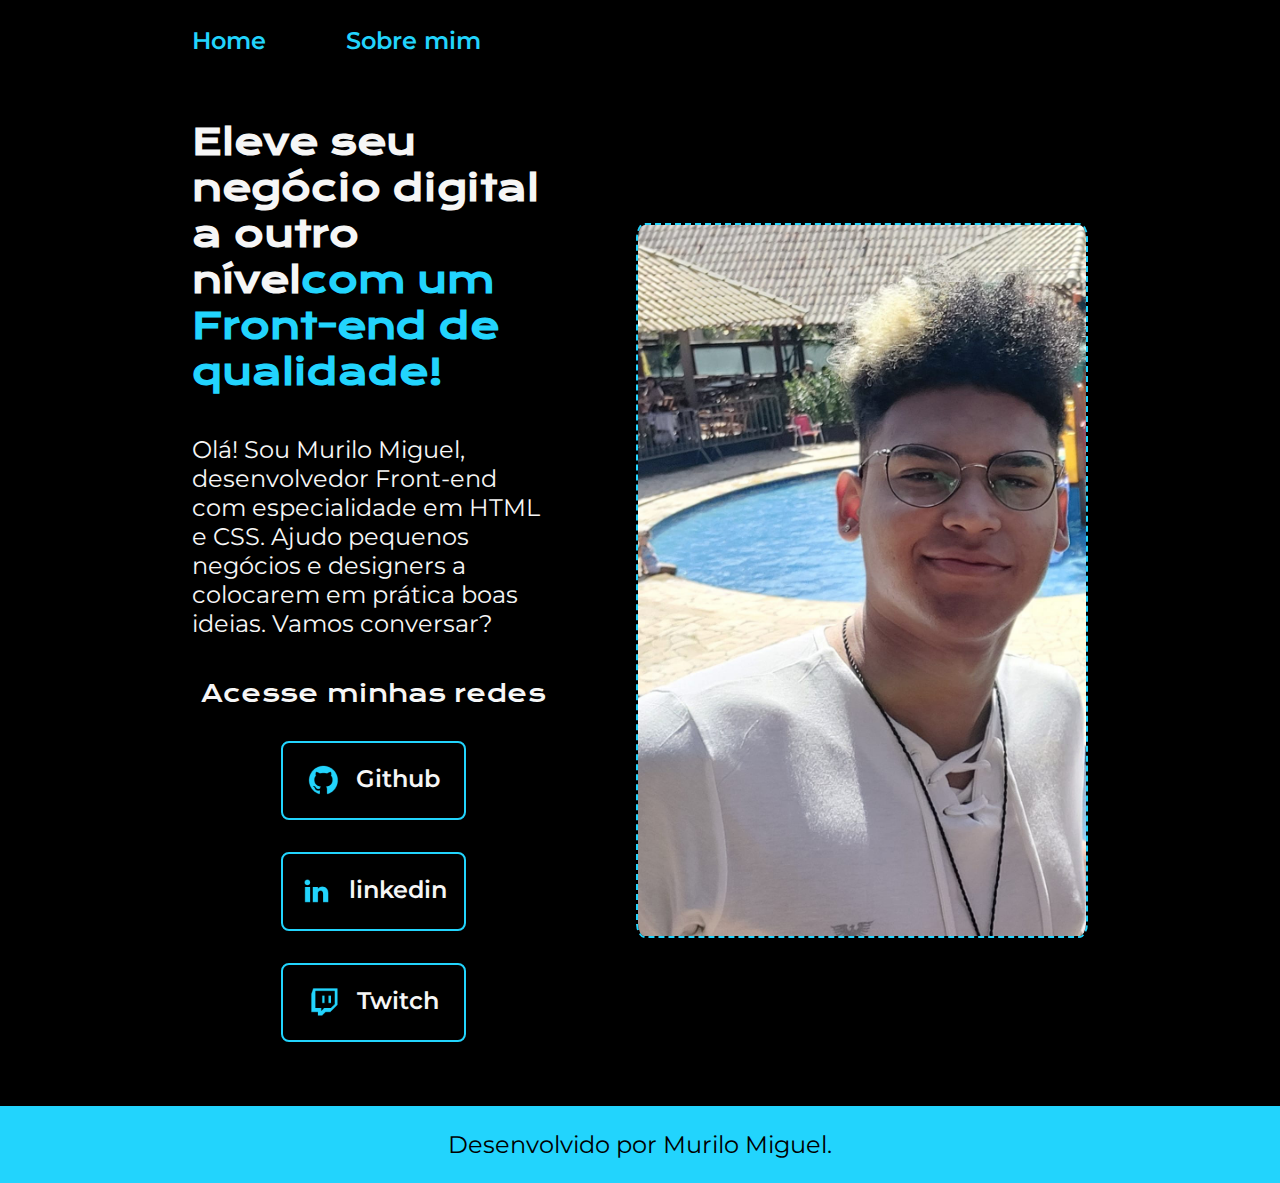
<file: index.html>
<!DOCTYPE html>
<html lang="pt-br">

<head>
    <meta charset="UTF-8">
    <meta http-equiv="X-UA-Compatible" content="IE=edge">
    <meta name="viewport" content="width=device-width, initial-scale=1.0">
    <title>Portifolio</title>
    <link rel="stylesheet" href="./styles/style.css">
</head>

<body>
    <header class="cabecalho">
        <nav class="cabecalho__menu">
            <a class="cabecalho__menu__link" href="index.html">Home</a>
            <a class="cabecalho__menu__link" href="about.html">Sobre mim</a>
        </nav>
    </header>
    <main class="apresentacao">
        <section class="apresentacao__conteudo">
            <h1 class="apresentacao__conteudo__titulo">Eleve seu negócio digital a outro nível<strong 
            class="titulo-destaque">com um Front-end de qualidade!
            </strong></h1>
            <p class="apresentacao__conteudo__texto">Olá! Sou Murilo Miguel, desenvolvedor
            Front-end com especialidade em HTML e
            CSS. Ajudo pequenos negócios e designers a
            colocarem em prática boas ideias. Vamos
            conversar?</p>
            <div class="apresentacao__links">
                <h2 class="apresentacao__links__subtitulo">Acesse minhas redes</h2>
                <a class="apresentacao__links__navegacao" href="https://github.com/Murilomm8">
                    <img src="./assets/github.png">
                    Github
                </a>
                <a class="apresentacao__links__navegacao" href="https://www.linkedin.com/in/murilo-miguel-02960b214/">
                    <img src="./assets/linkedin.png">
                    linkedin
                </a>
                <a class="apresentacao__links__navegacao" href="#">
                    <img src="./assets/twitch.png">
                    Twitch
                </a>
            </div>
        </section>
        <img class="apresentacao__imagem" src="./assets/muri foto 2.jpeg" alt="Foto do Murilo">
    </main>
    <footer class="rodape">
        <p>Desenvolvido por Murilo Miguel.</p>
    </footer>
</body>

</html>
</file>
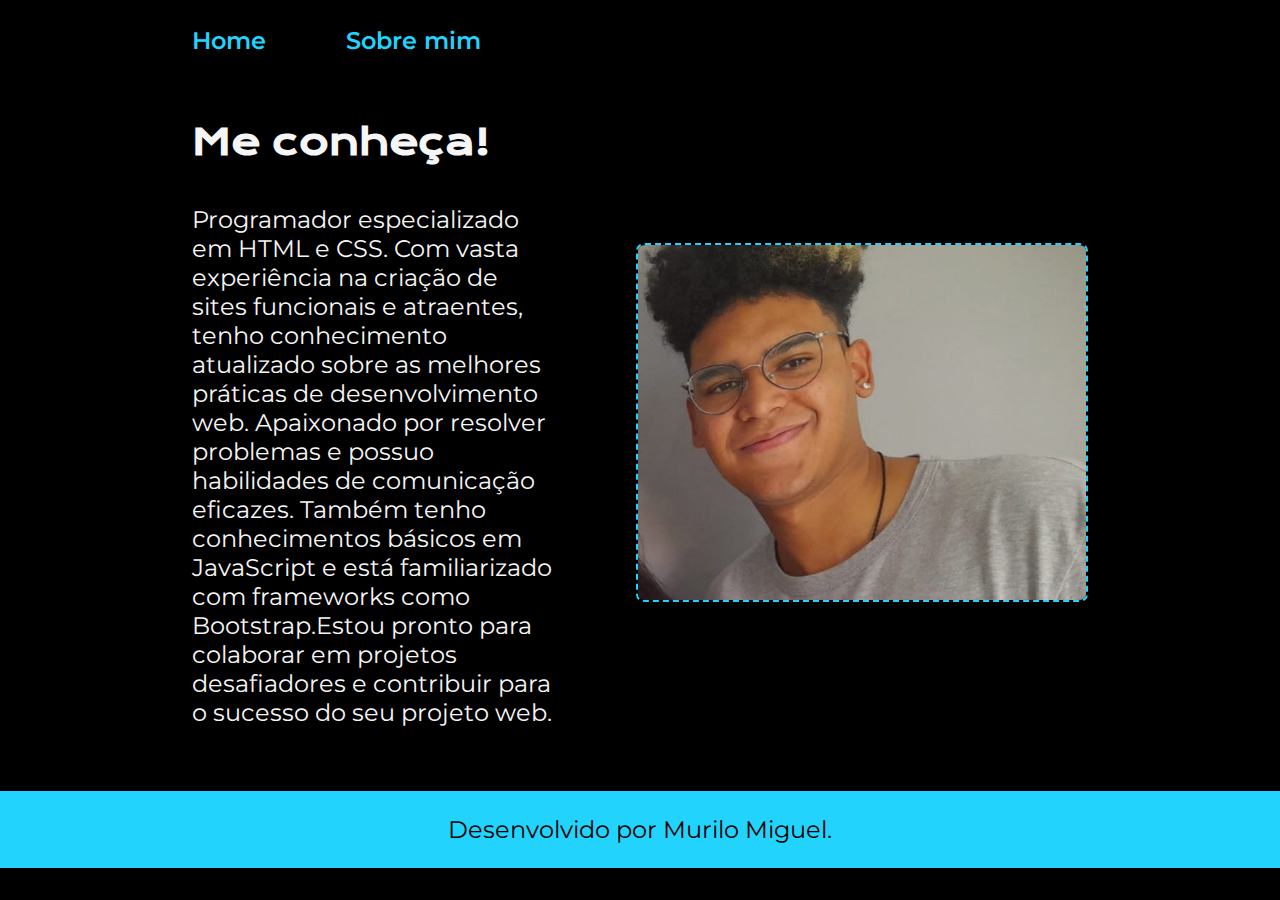
<file: about.html>
<!DOCTYPE html>
<html lang="pt-br">

<head>
    <meta charset="UTF-8">
    <meta http-equiv="X-UA-Compatible" content="IE=edge">
    <meta name="viewport" content="width=device-width, initial-scale=1.0">
    <title>Sobre mim</title>
    <link rel="stylesheet" href="./styles/style.css">
</head>

<body>
    <header class="cabecalho">
        <nav class="cabecalho__menu">
            <a class="cabecalho__menu__link" href="index.html">Home</a>
            <a class="cabecalho__menu__link" href="about.html">Sobre mim</a>
        </nav>
    </header>

    <main class="apresentacao">
        <section class="apresentacao__conteudo">
            <h1 class="apresentacao__conteudo__titulo">Me conheça!</h1>
            <p class="apresentacao__conteudo__texto">
                Programador especializado em HTML e CSS. Com vasta experiência na criação de sites funcionais e atraentes, tenho conhecimento atualizado sobre as melhores práticas de desenvolvimento web. Apaixonado por resolver problemas e possuo habilidades de comunicação eficazes. Também tenho conhecimentos básicos em JavaScript e está familiarizado com frameworks como Bootstrap.Estou pronto para colaborar em projetos desafiadores e contribuir para o sucesso do seu projeto web.</p>
        </section>
        <img class="apresentacao__imagem" src="./assets/muri foto.jpeg" alt="Foto da Joana Santos programando">
    </main>

    <footer class="rodape">
        <p>Desenvolvido por Murilo Miguel.</p>
    </footer>
</body>

</html>
</file>
<file: styles/style.css>
@import url('https://fonts.googleapis.com/css2?family=Krona+One&family=Montserrat:wght@400;600&display=swap');

:root {
    --cor-primaria: #000000;
    --cor-secundaria: #F6F6F6;
    --cor-terciaria: #22D4FD;
    --cor-hover: #272727;

    --fonte-primaria: 'Krona One', sans-serif;
    --fonte-secundaria: 'Montserrat', sans-serif;
}
*{
    margin: 0;
    padding: 0;
}

body{
    box-sizing: border-box;
    background-color: var(--cor-primaria);
    color: var(--cor-secundaria);
}
.cabecalho{
    padding: 2% 0% 0% 15%;
}
.cabecalho__menu{
    display: flex;
    gap: 80px;
}
.cabecalho__menu__link{
    font-family: var(--fonte-secundaria);
    font-size: 1.5rem;
    font-weight: 600;
    color: var(--cor-terciaria);
    text-decoration: none;
}
.apresentacao{
    padding: 5% 15%;
    display: flex;
    align-items: center;
    justify-content: space-between;
    gap: 82px;
}
.apresentacao__conteudo{
    width: 50%;
    display: flex;
    flex-direction: column;
    gap: 40px;
}

.apresentacao__conteudo__titulo{
    font-size: 2.25rem;
    font-family: var(--fonte-primaria);
}
.titulo-destaque{
    color: var(--cor-terciaria);
}
.apresentacao__conteudo__texto{
    font-size: 1.5rem;
    font-family: var(--fonte-secundaria);
}

.apresentacao__links{
    display: flex;
    flex-direction: column;
    justify-content: space-between;
    align-items: center;
    gap: 32px;
}
.apresentacao__links__subtitulo{
    font-family: var(--fonte-primaria);
    font-weight: 400;
    font-size: 1.5rem;
}
.apresentacao__links__navegacao{
    display: flex;
    justify-content: center;
    gap: 16px;
    border: 2px solid var(--cor-terciaria);
    width: 50%;
    text-align: center;
    border-radius: 8px;
    font-size: 1.5rem;
    font-weight: 600;
    padding: 21.5px 0;
    text-decoration: none;
    color: var(--cor-secundaria);
    font-family: var(--fonte-secundaria);
}
.apresentacao__links__link:hover{
    background-color: var(--cor-hover);
}
.apresentacao__imagem{
    width: 50%;
    border: dashed 2px #22D4FD;
    border-radius: 2%;
}
    
.rodape{
    color: var(--cor-primaria);
    background-color: var(--cor-terciaria);
    padding: 24px;
    text-align: center;
    font-family: var(--fonte-secundaria);
    font-size: 1.5rem;
    font-weight: 400;
}

@media (max-width: 1200px) {
    .cabecalho{
         padding: 10%;  
    }
    .cabecalho__menu{
        justify-content: center;
    }
    .apresentacao{
        flex-direction: column-reverse;
        padding: 5%;
    }
    .apresentacao__conteudo{
        width: auto;
    }
}
</file>
